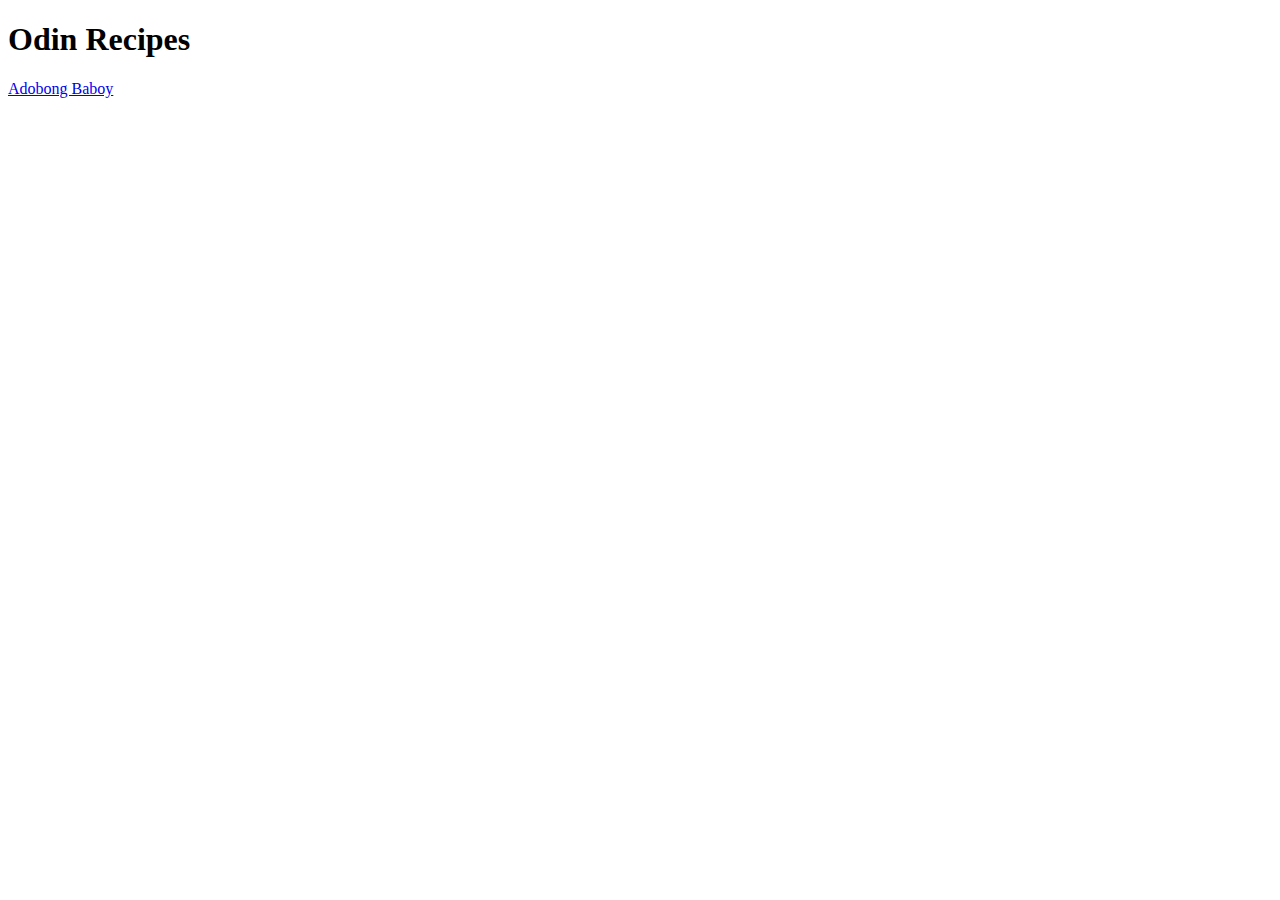
<file: index.html>
<!DOCTYPE html>
<html>
    <head>
        <meta charset="UTF-8">
        <meta name="viewport" content="width=device-width, initial-scale=1.0">
        <title>Odin Recipes</title>
    </head>
    <body>
        <h1>Odin Recipes</h1>

        <a href="./recipes/adobongbaboy.html">Adobong Baboy</a>
    </body>
</html>
</file>
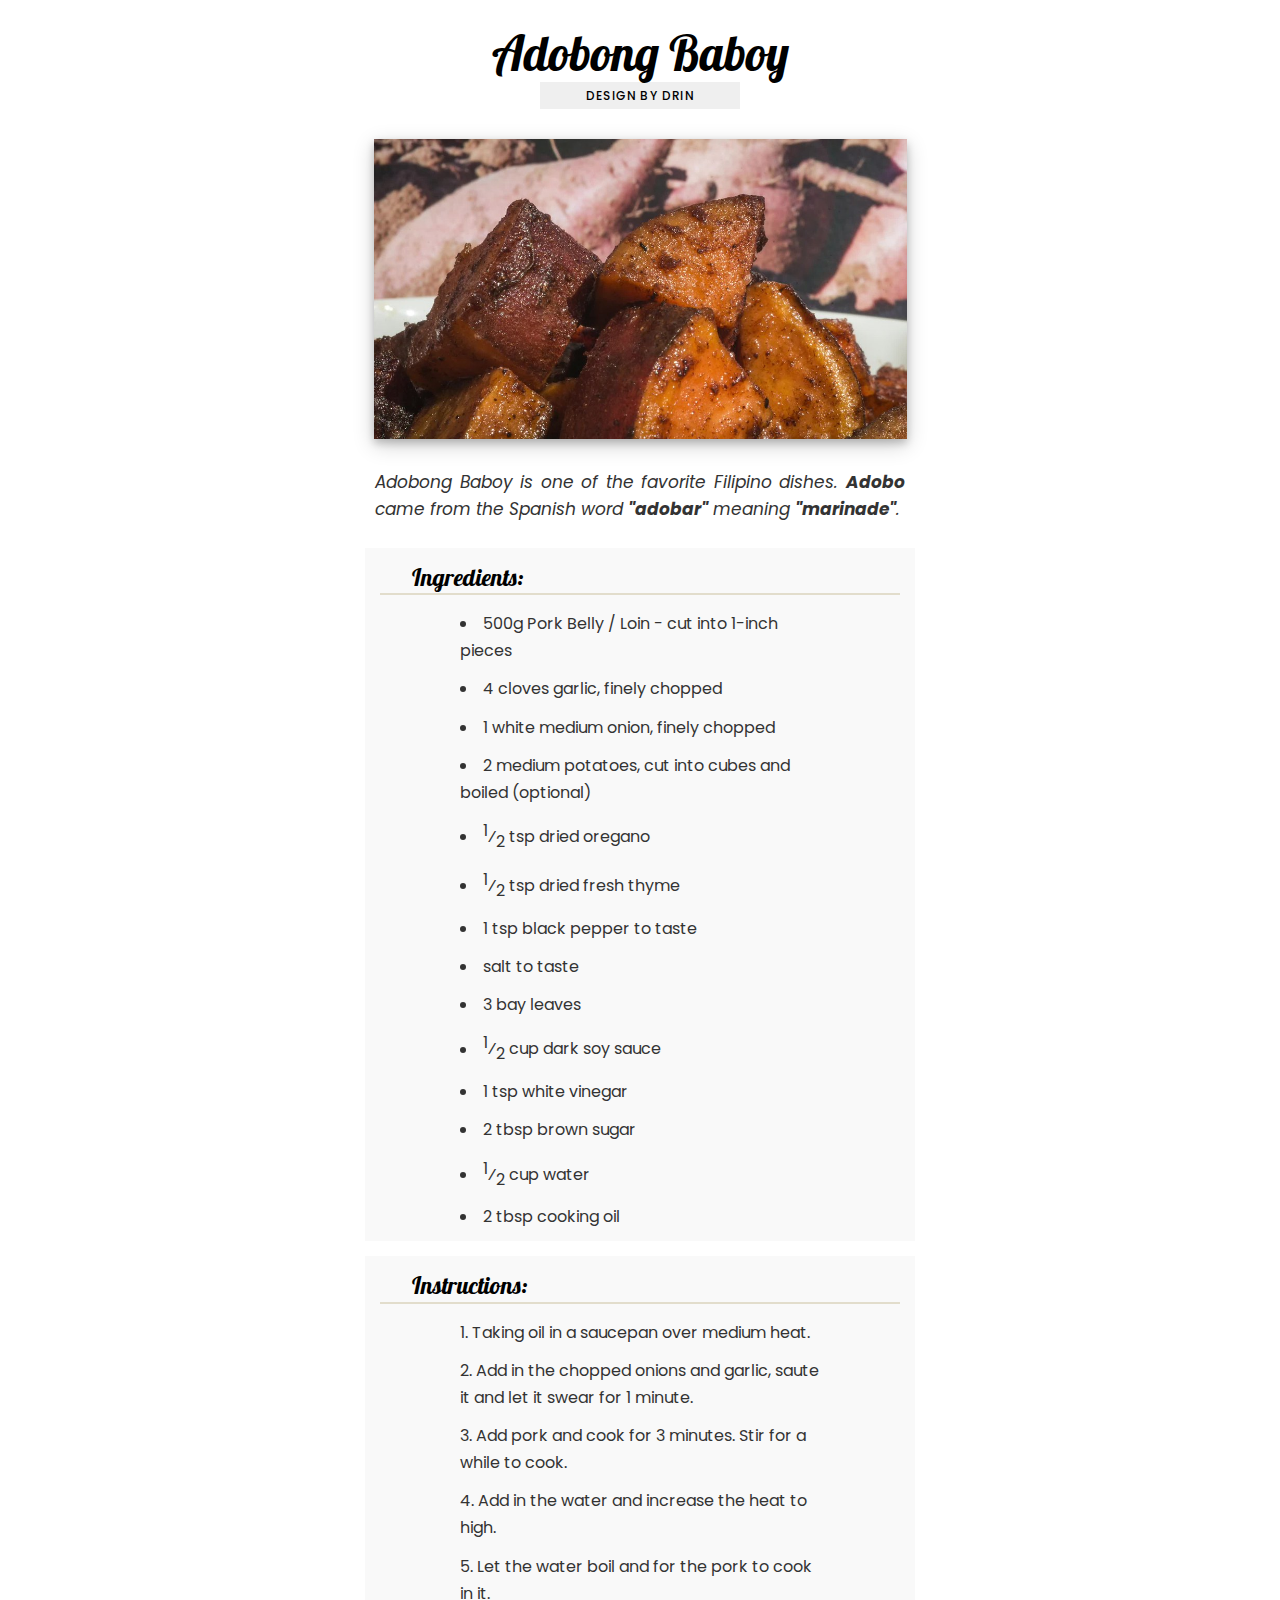
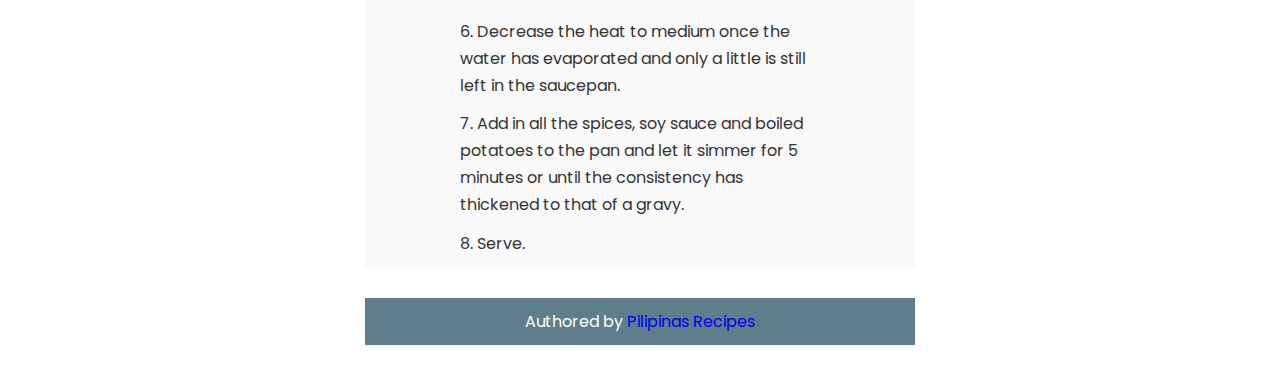
<file: recipes/adobongbaboy.html>
<!DOCTYPE html>
<html lang="en">
	<head>
		<meta charset="UTF-8" />
		<meta http-equiv="X-UA-Compatible" content="IE=edge" />
		<meta name="viewport" content="width=device-width, initial-scale=1.0" />
		<title>Adobong Baboy</title>
		<link rel="stylesheet" href="./styles/style-adobo.css" />
		<link rel="preconnect" href="https://fonts.googleapis.com" />
		<link rel="preconnect" href="https://fonts.gstatic.com" crossorigin />
		<link
			href="https://fonts.googleapis.com/css2?family=Poppins:wght@100;400;600;700&display=swap"
			rel="stylesheet"
		/>
		<link rel="preconnect" href="https://fonts.googleapis.com" />
		<link rel="preconnect" href="https://fonts.gstatic.com" crossorigin />
		<link
			href="https://fonts.googleapis.com/css2?family=Lobster&display=swap"
			rel="stylesheet"
		/>
	</head>
	<body>
		<h1 class="main-title">Adobong Baboy</h1>
		<p class="author">DESIGN BY DRIN</p>
		<img src="images/adobo.jpg" alt="pork adobo" class="hero-img" />
		<p class="support-info">
			Adobong Baboy is one of the favorite Filipino dishes.
			<span class="bold">Adobo</span> came from the Spanish word
			<span class="bold">"adobar"</span> meaning
			<span class="bold">"marinade"</span>.
		</p>
		<section id="ingredients">
			<h2 class="section-title">Ingredients:</h2>
			<ul>
				<li>500g Pork Belly / Loin - cut into 1-inch pieces</li>
				<li>4 cloves garlic, finely chopped</li>
				<li>1 white medium onion, finely chopped</li>
				<li>2 medium potatoes, cut into cubes and boiled (optional)</li>
				<li><sup>1</sup>&frasl;<sub>2</sub> tsp dried oregano</li>
				<li><sup>1</sup>&frasl;<sub>2</sub> tsp dried fresh thyme</li>
				<li>1 tsp black pepper to taste</li>
				<li>salt to taste</li>
				<li>3 bay leaves</li>
				<li><sup>1</sup>&frasl;<sub>2</sub> cup dark soy sauce</li>
				<li>1 tsp white vinegar</li>
				<li>2 tbsp brown sugar</li>
				<li><sup>1</sup>&frasl;<sub>2</sub> cup water</li>
				<li>2 tbsp cooking oil</li>
			</ul>
		</section>
		<section id="instructions">
			<h2 class="section-title">Instructions:</h2>
			<ol type="1">
				<li>Taking oil in a saucepan over medium heat.</li>
				<li>
					Add in the chopped onions and garlic, saute it and let it swear for 1
					minute.
				</li>
				<li>Add pork and cook for 3 minutes. Stir for a while to cook.</li>
				<li>Add in the water and increase the heat to high.</li>
				<li>Let the water boil and for the pork to cook in it.</li>
				<li>
					Decrease the heat to medium once the water has evaporated and only a
					little is still left in the saucepan.
				</li>
				<li>
					Add in all the spices, soy sauce and boiled potatoes to the pan and
					let it simmer for 5 minutes or until the consistency has thickened to
					that of a gravy.
				</li>
				<li>Serve.</li>
			</ol>
		</section>
		<footer id="resource">
			<p class="link">
				Authored by
				<a href="http://https://pilipinasrecipes.com/pork-adobo-recipe/"
					>Pilipinas Recipes</a
				>
			</p>
		</footer>
	</body>
</html>
</file>
<file: recipes/styles/style-adobo.css>
*,
*::before,
*::after {
  box-sizing: border-box;
}

* {
  font: inherit;
  margin: 0;
  padding: 0;
  font-family: "Poppins", sans-serif;
  line-height: 1.69rem;
}

/* MAIN TITLE */
h1 {
  font-family: "Lobster", cursive;
  font-size: 3rem;
  margin: 40px auto 15px;
  max-width: 500px;
  text-align: center;
}

/* IMAGE */
img {
  display: block;
  margin: 30px auto 20px;
  max-width: 533px;
  width: auto;
  background-color: white;
  box-shadow: 0 4px 8px 0 rgba(0, 0, 0, 0.2), 0 6px 20px 0 rgba(0, 0, 0, 0.19);
}

/* Supporting Paragraphs */
.support-info {
  text-align: justify;
  -moz-text-align-last: left;
       text-align-last: left;
  font-style: italic;
  padding: 10px;
  line-height: 1.3rem;
  font-size: 17px;
  color: rgb(51, 51, 51);
  max-width: 550px;
  width: auto;
  margin: 0 auto;
}

.author {
  text-transform: uppercase;
  letter-spacing: 0.1em;
  font-size: 12px;
  background: rgba(51, 51, 51, 0.08);
  font-weight: 500;
  max-width: 200px;
  margin: 5px auto 20px;
  text-align: center;
}

.bold {
  font-weight: bold;
}

/* SECTIONS */
section {
  max-width: 550px;
  min-width: 300px;
  margin: auto;
}

section {
  background: #f9f9f9;
}

.section-title {
  font-family: "Lobster", cursive;
  font-size: 1.5rem;
  margin: 15px;
  padding: 1rem 2rem 2px;
  border-bottom: 2px solid rgb(226, 221, 204);
}

li {
  text-align: left;
  line-height: inherit;
  padding-bottom: 0.7rem;
  color: rgb(51, 51, 51);
  list-style-position: inside;
}

ul,
ol {
  max-width: 400px;
  margin: 0 auto;
  padding: 0 20px;
}

/* INGREDIENTS SECTION */
ul {
  list-style-type: disc;
}

/* INSTRUCTIONS SECTION */
Ol {
  list-style-type: 1;
}

ol li:last-of-type {
  margin-bottom: 30px;
}

/*FOOTER*/
a,
a:link,
a:visited {
  text-decoration: none;
}

a:hover {
  color: cadetblue;
}

#resource {
  max-width: 550px;
  min-width: 300px;
  margin: 10px auto 20px;
  background-color: #607d8b;
  padding: 10px;
}
#resource p {
  color: white;
  text-align: center;
}

@media screen and (max-width: 500px) {
  img {
    width: 70%;
  }
}/*# sourceMappingURL=style-adobo.css.map */
</file>
